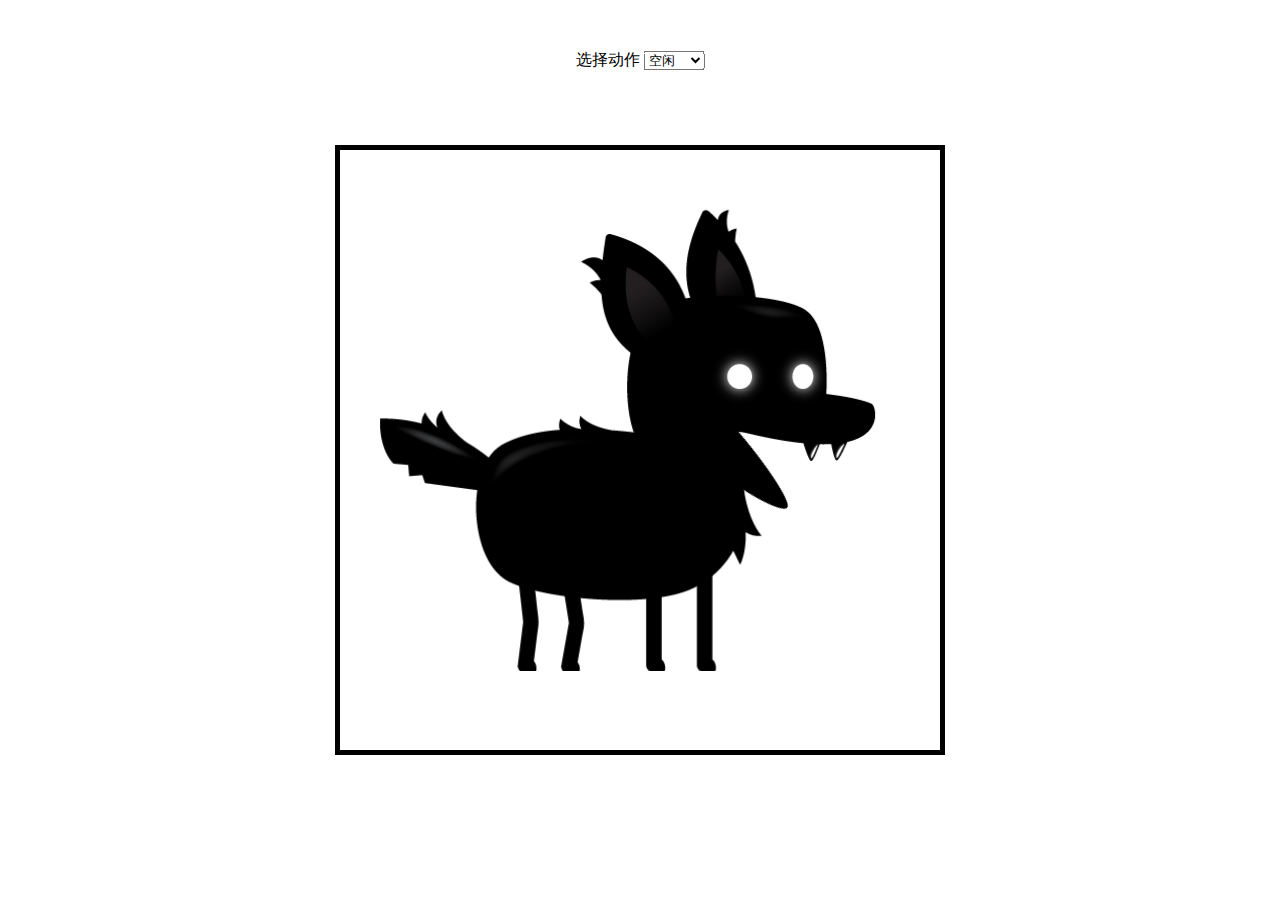
<file: 01精灵图动画/index.html>
<!DOCTYPE html>
<html lang="en">
	<head>
		<meta charset="UTF-8" />
		<meta name="viewport" content="width=device-width, initial-scale=1.0" />
		<title>精灵图动画</title>
		<link rel="stylesheet" href="./style.css" />
	</head>
	<body>
		<canvas id="canvas1"></canvas>
		<div class="controls">
			<label for="animations">选择动作</label>
			<select name="animations" id="animations">
				<option value="idle">空闲</option>
				<option value="jump">跳跃</option>
				<option value="fall">掉落</option>
				<option value="run">跑步</option>
				<option value="dizzy">头晕</option>
				<option value="sit">站立</option>
				<option value="roll">旋转</option>
				<option value="bite">撕咬</option>
				<option value="ko">被击倒</option>
				<option value="getHit">被击中</option>
			</select>
		</div>
		<script src="./script.js"></script>
	</body>
</html>
</file>
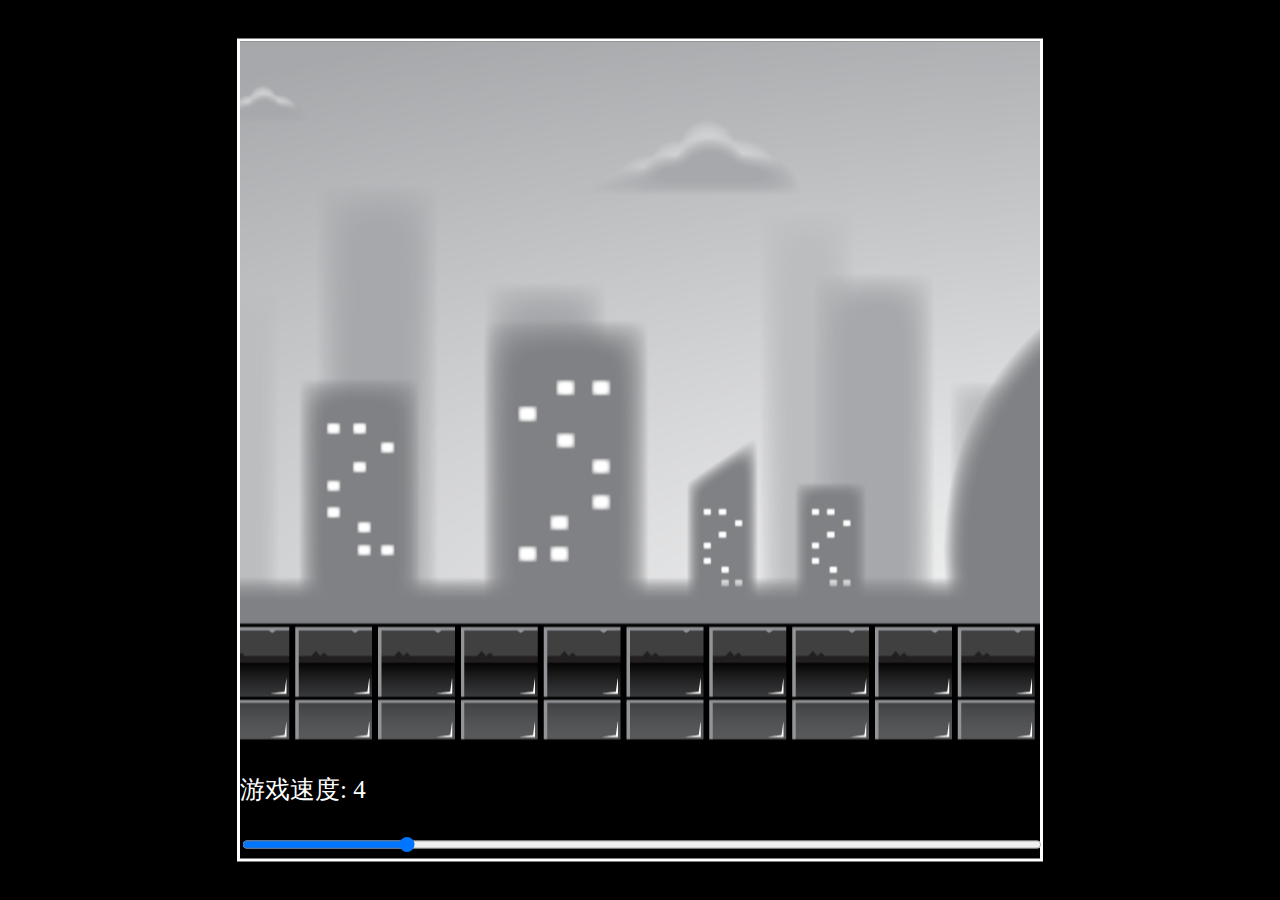
<file: 02视差背景/index.html>
<!DOCTYPE html>
<html lang="en">
<head>
    <meta charset="UTF-8"/>
    <meta name="viewport" content="width=device-width, initial-scale=1.0"/>
    <title>视差背景</title>
    <link rel="stylesheet" href="./style.css"/>
</head>
<body>
<div id="container">
    <canvas id="canvas1"></canvas>
    <p>游戏速度: <span id="showGameSpeed"></span></p>
    <input type="range" id="slider" class="slider" max="20" min="0" value="5">
</div>

<script src="./script.js"></script>
</body>
</html>
</file>
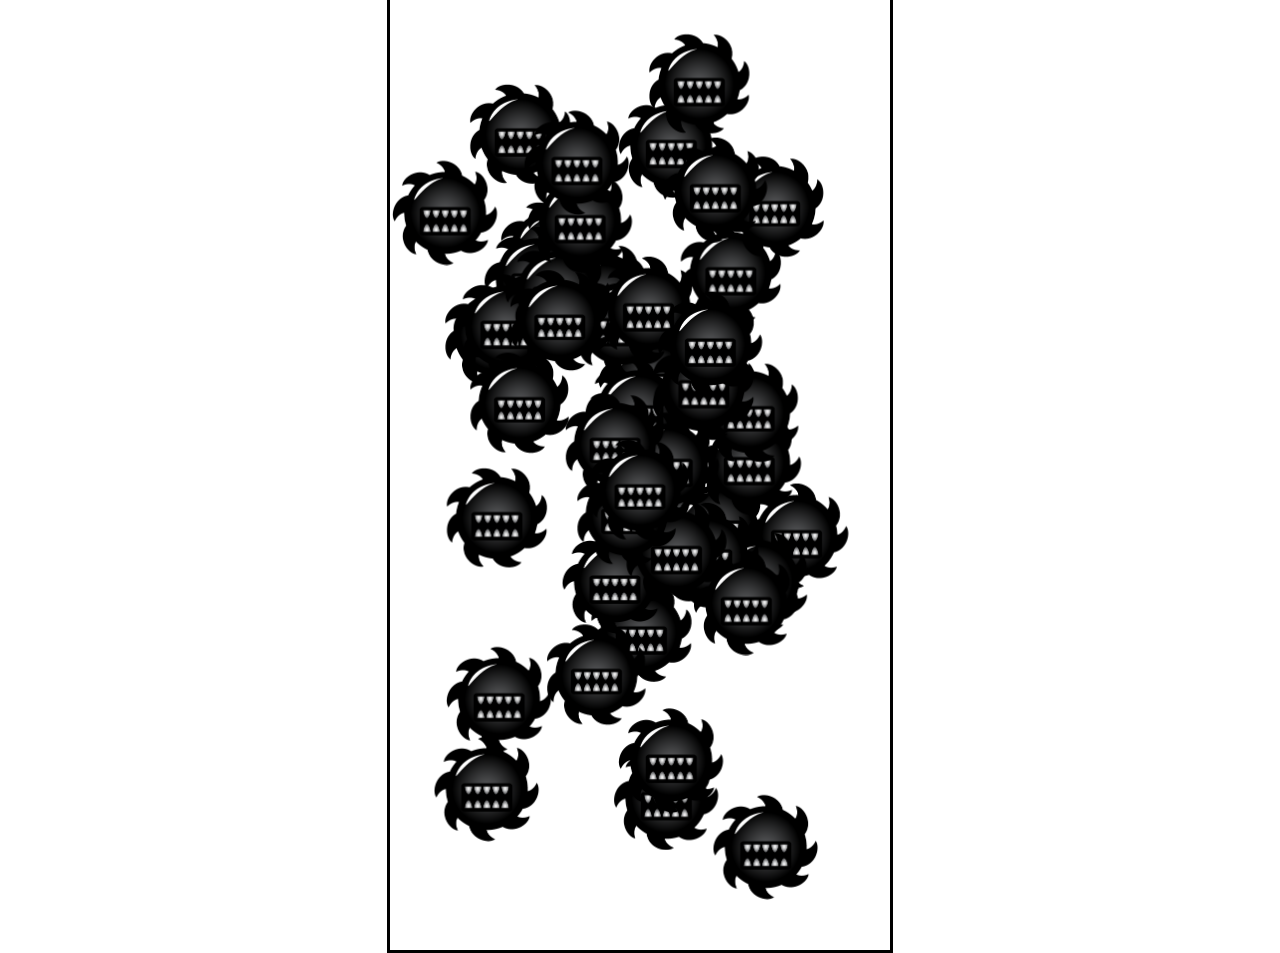
<file: 03四种敌怪动画/index.html>
<!DOCTYPE html>
<html lang="en">
	<head>
		<meta charset="UTF-8" />
		<meta name="viewport" content="width=device-width, initial-scale=1.0" />
		<title>四种敌怪动画</title>
		<link rel="stylesheet" href="./style.css" />
	</head>
	<body>
		<canvas id="canvas1"></canvas>
		<script src="./script4.js"></script>
	</body>
</html>
</file>
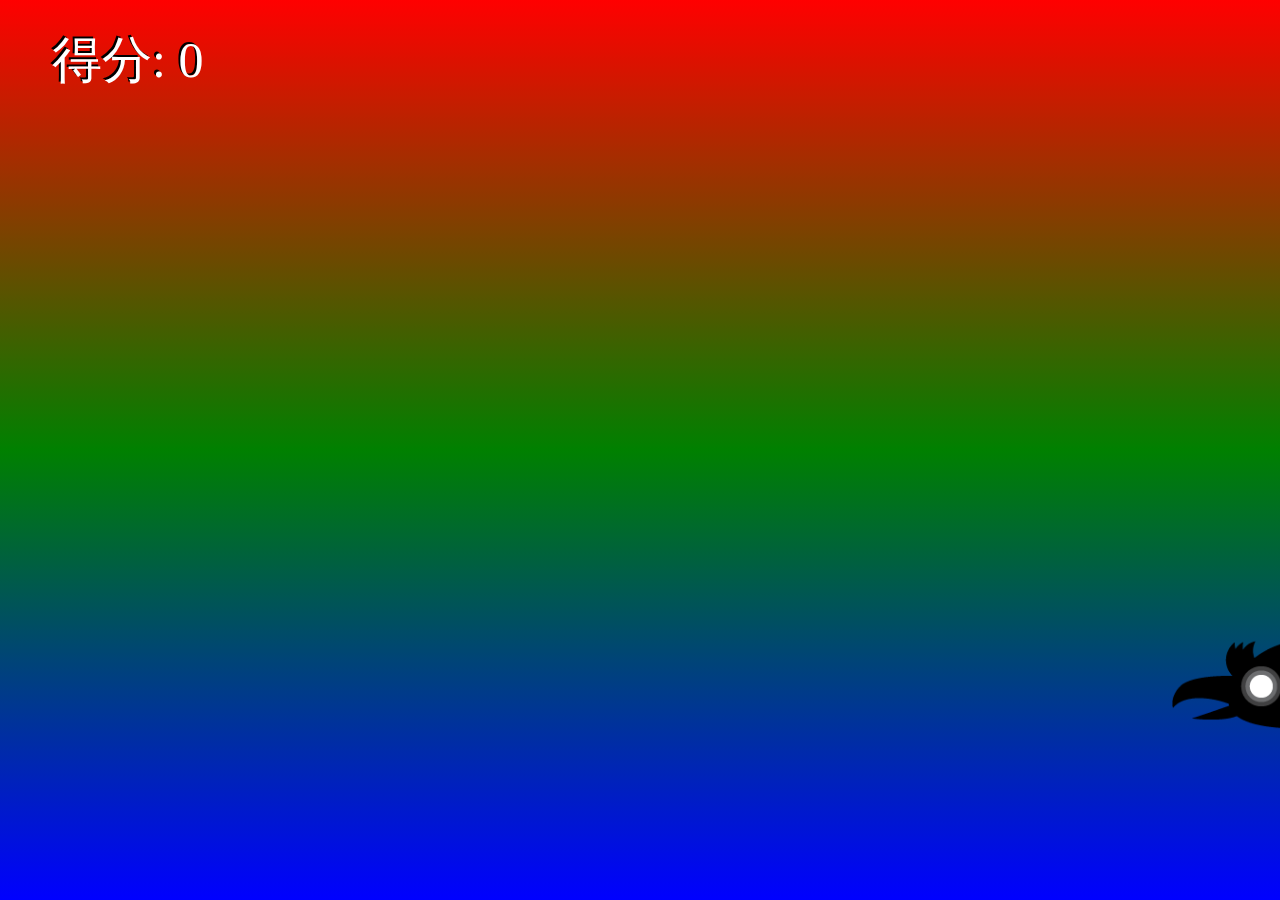
<file: 05简单射击游戏/index.html>
<!DOCTYPE html>
<html lang="en">
	<head>
		<meta charset="UTF-8" />
		<meta name="viewport" content="width=device-width, initial-scale=1.0" />
		<title>简单射击游戏</title>
		<link rel="stylesheet" href="./style.css" />
	</head>
	<body>
		<canvas id="collisionCanvas"></canvas>
		<canvas id="canvas1"></canvas>
		<script src="./script.js"></script>
	</body>
</html>
</file>
<file: 01精灵图动画/style.css>
#canvas1 {
	height: 600px;
	width: 600px;
	border: 5px solid black;
	position: absolute;
	top: 50%;
	left: 50%;
	transform: translate(-50%, -50%);
}

.controls {
	position: absolute;
	z-index: 10;
	top: 50px;
	left: 50%;
	transform: translateX(-50%);
}
</file>
<file: 02视差背景/style.css>
body {
    background-color: black;
}

#container {
    position: absolute;
    width: 800px;
    transform: translate(-50%, -50%);
    top: 50%;
    left: 50%;
    font-size: 25px;
    border: 3px solid white;
}

#canvas1 {
    position: relative;
    width: 800px;
    height: 700px;
}

#slider {
    width: 100%;
}

p {
    color: white;
}
</file>
<file: 03四种敌怪动画/style.css>
#canvas1 {
	height: 1000px;
	width: 500px;
	top: 50%;
	left: 50%;
	transform: translate(-50%, -50%);
	border: 3px solid black;
	position: absolute;
}
</file>
<file: 05简单射击游戏/style.css>
* {
	margin: 0;
	padding: 0;
}
body {
	background: linear-gradient(to bottom, red, green, blue);
	width: 100vw;
	height: 100vh;
	overflow: hidden;
}
canvas {
	position: absolute;
	top: 0;
	left: 0;
	width: 100%;
	height: 100%;
}
#collisionCanvas {
	opacity: 0;
}
</file>
